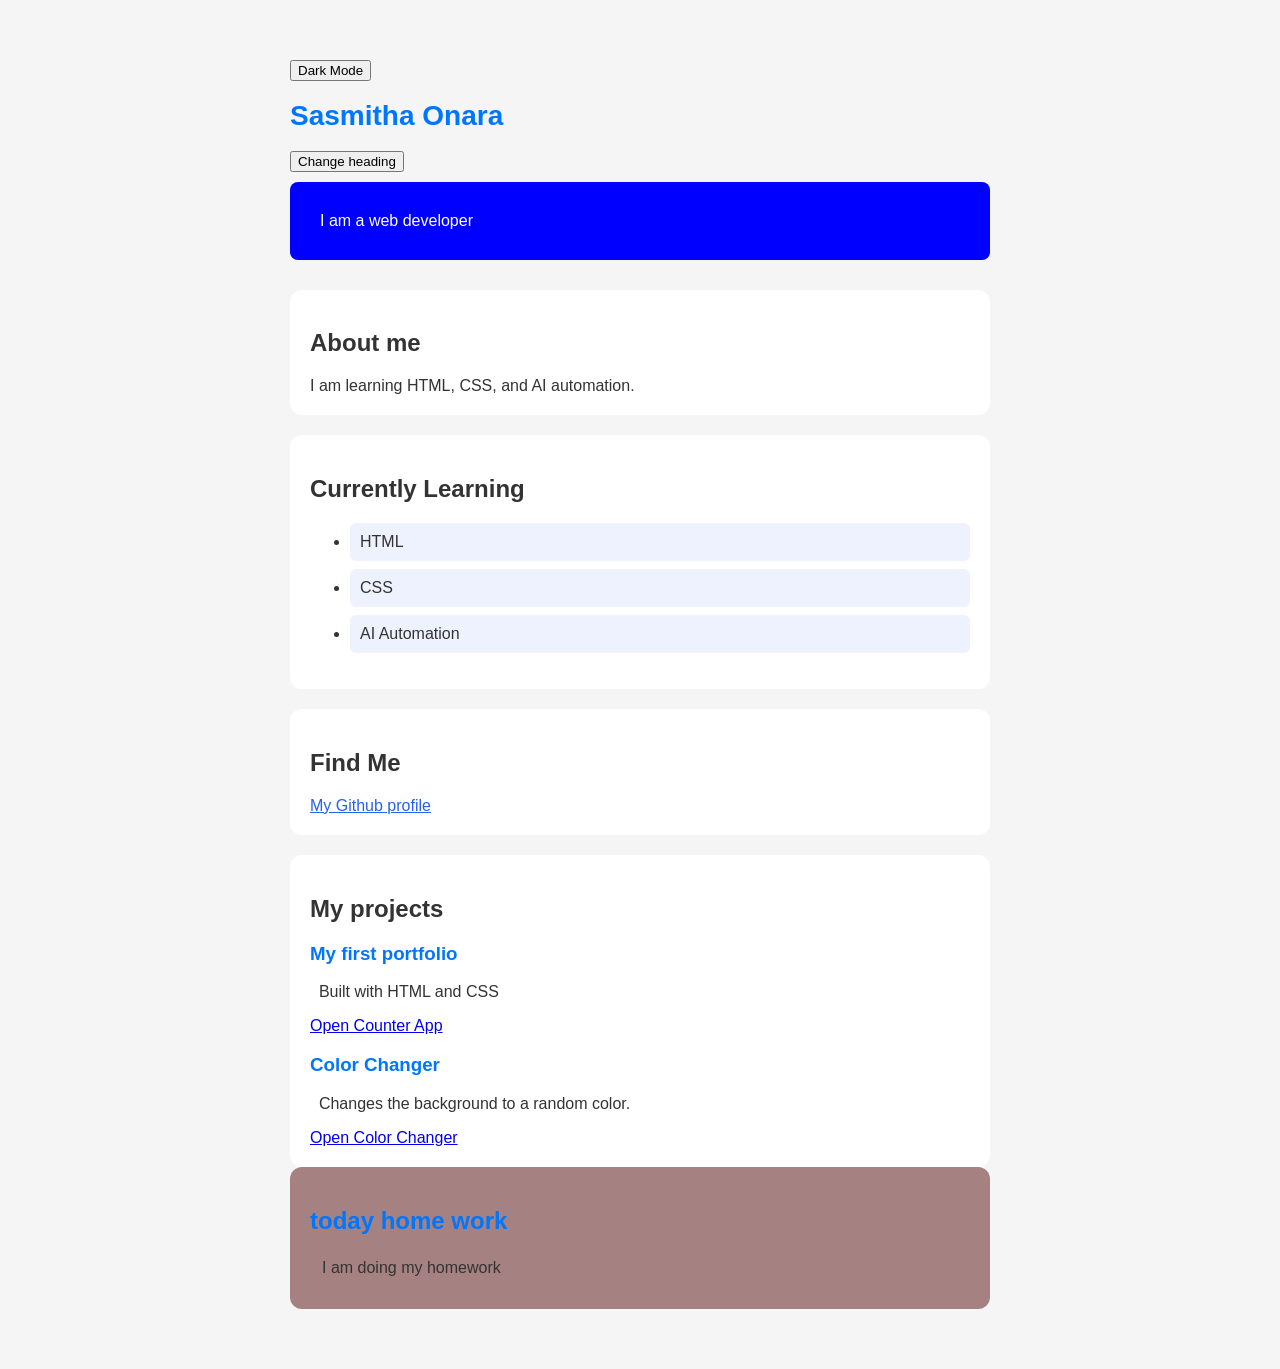
<file: index.html>
<!DOCTYPE html>
<html lang="en">
    <head>
        <link rel="stylesheet" href="style.css">
        <meta charset="UTF-8">
        <meta name="viewport" content="width=device-width, initial-scale=1.0">
        <title>sasmitha   portfolio</title>
    </head>
    <body>
        <button id="themeToggle">Dark Mode</button>
        <h1>Sasmitha Onara</h1>
        <button id="changeHeading">Change heading</button>
        <p>I am a web developer</p>
        <section class="about"> 
            <h2>About me</h2>
            <p>I am learning HTML, CSS, and AI automation.</p>
        </section>
        <section class="skills">
            <h2>Currently Learning</h2>
            <ul>
                <li>HTML</li>
                <li>CSS</li>
                <li>AI Automation</li>
            </ul>
        </section>

        <section class="contact">
            <h2>Find Me</h2>
            <a href="https://github.com/sasmitha-Onara">My Github profile</a>
        </section>
        <section class="projects">
            <h2>My projects</h2>
            <h3>My first portfolio</h3>
            <p>&nbsp Built with HTML and CSS</p>
            <a href="counter.html">Open Counter App</a>
            <h3>Color Changer</h3>
            <p>&nbsp Changes the background to a random color.</p>
            <a href="color.html">Open Color Changer</a>
        </section>
        <section class="practise">
            <h2>today home work</h2>
            <p>I am doing my homework</p>
        </section>

        <script src="app.js"></script>
    </body>
</html>
</file>
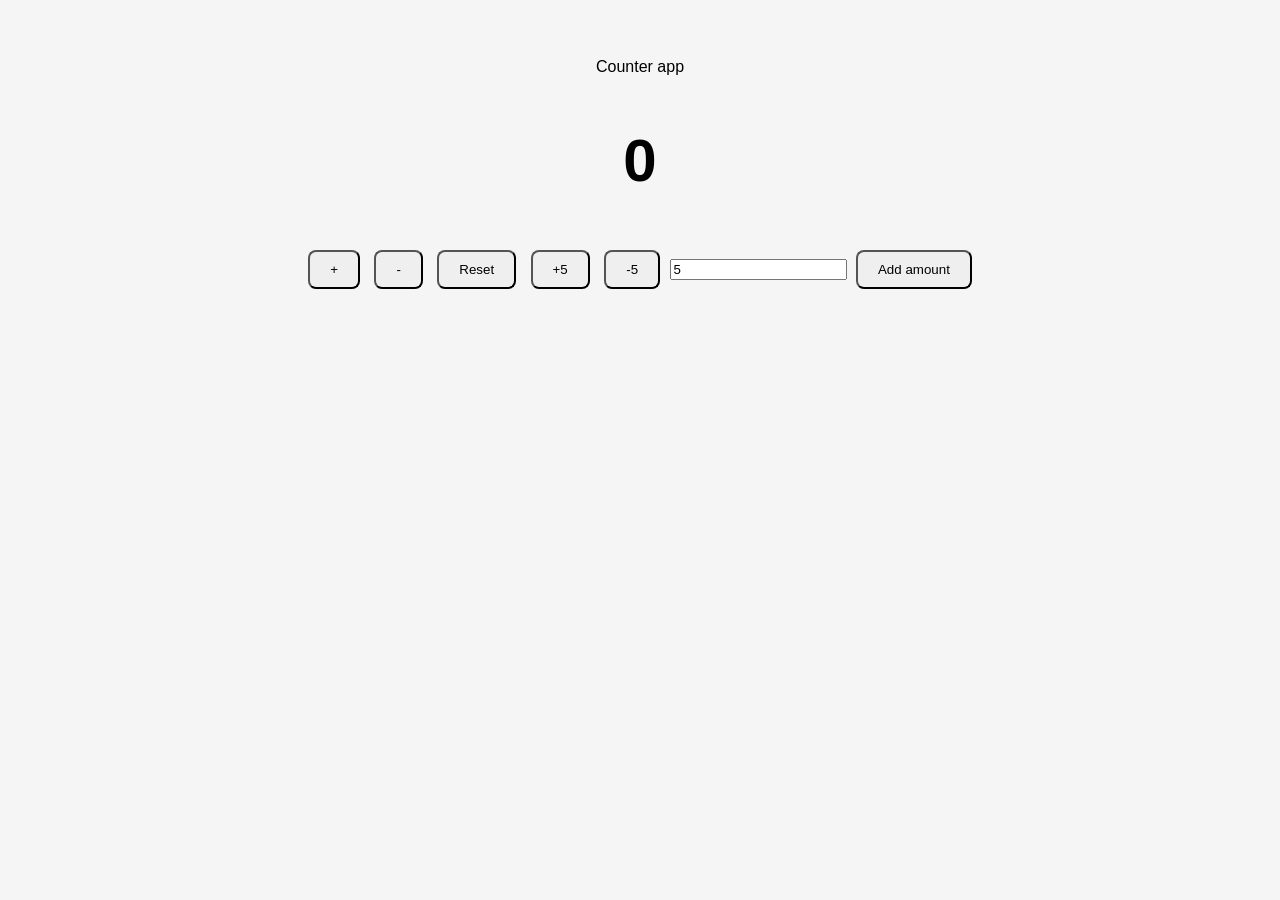
<file: counter.html>
<!DOCTYPE html>
<html lang="en">
    <head>
        <meta charset="UTF-8"
        <meta name="viewport" content="width, initial-scale=1.0"
        <title>Counter app</title>
        <link rel="stylesheet" href="counter.css">

    </head>
    <body>
        <h2 id="count">0</h2>
        <button id="increase">+</button>
        <button id="decrease">-</button>
        <button id="reset">Reset</button>
        <button id="plus">+5</button>
        <button id="minus">-5</button>
        <input id="stepinput" type="number" value="5">
        <button id="addStep">Add amount</button>
        <script src="counter.js"></script>
    </body>
</html>
</file>
<file: style.css>
body {
    background: #f5f5f5;
    color: #333;
    font-family: Arial, sans-serif;
    padding: 60px;
    max-width: 700px;
    margin: 0 auto;
}
h1 {
    color: #0076fd;
    font-size: 28px;
}
p {
    color: white;
    background: blue;
    padding: 30px;
    border-radius: 8px;
    margin-top: 10px;
}
.about {
    background: white;
    padding: 20px;
    margin-top: 30px;
    border-radius: 12px;
}
.about p{
    background: transparent;
    color: #333;
    padding: 0;
    margin: 0;
}
.skills{
    background: white;
    padding: 20px;
    margin-top: 20px;
    border-radius: 12px;
}
.skills li{
    background: #eef2ff;
    padding: 10px;
    margin-bottom: 8px;
    border-radius: 6px;
}
.contact{
    background: white;
    padding: 20px;
    margin-top: 20px;
    border-radius: 12px;
}
.contact a{
    color: #2563eb;
}
.projects {
    background: white;
    padding: 20px;
    margin-top: 20px;
    border-radius: 12px;
}
.projects p{
    background: transparent;
    color: #333;
    padding: 0;
    margin-top: 8px;
}
.projects h3{
    color: #0076fd;
}
.practise {
    background: rgb(165, 129, 129);
    padding: 20px;
    border-radius: 12px;
}
.practise h2 {
    color: #0076fd;
}
.practise p{
    background: transparent;
    color: #333;
    padding: 4px;
    margin: 8px ;
}
body.dark {
    background: #1a1a1a;
    color: #f0f0f0;
}
</file>
<file: counter.css>
body{
    background: #f5f5f5;
    font-family: Arial, Helvetica, sans-serif ;
    text-align: center;
    padding: 50px;

}
h2 {
    font-size: 50px;

}
button{
    padding: 10px 20px;
    margin: 5px;
    border-radius: 8px;
}
#count {
    font-size: 60px;
}
</file>
